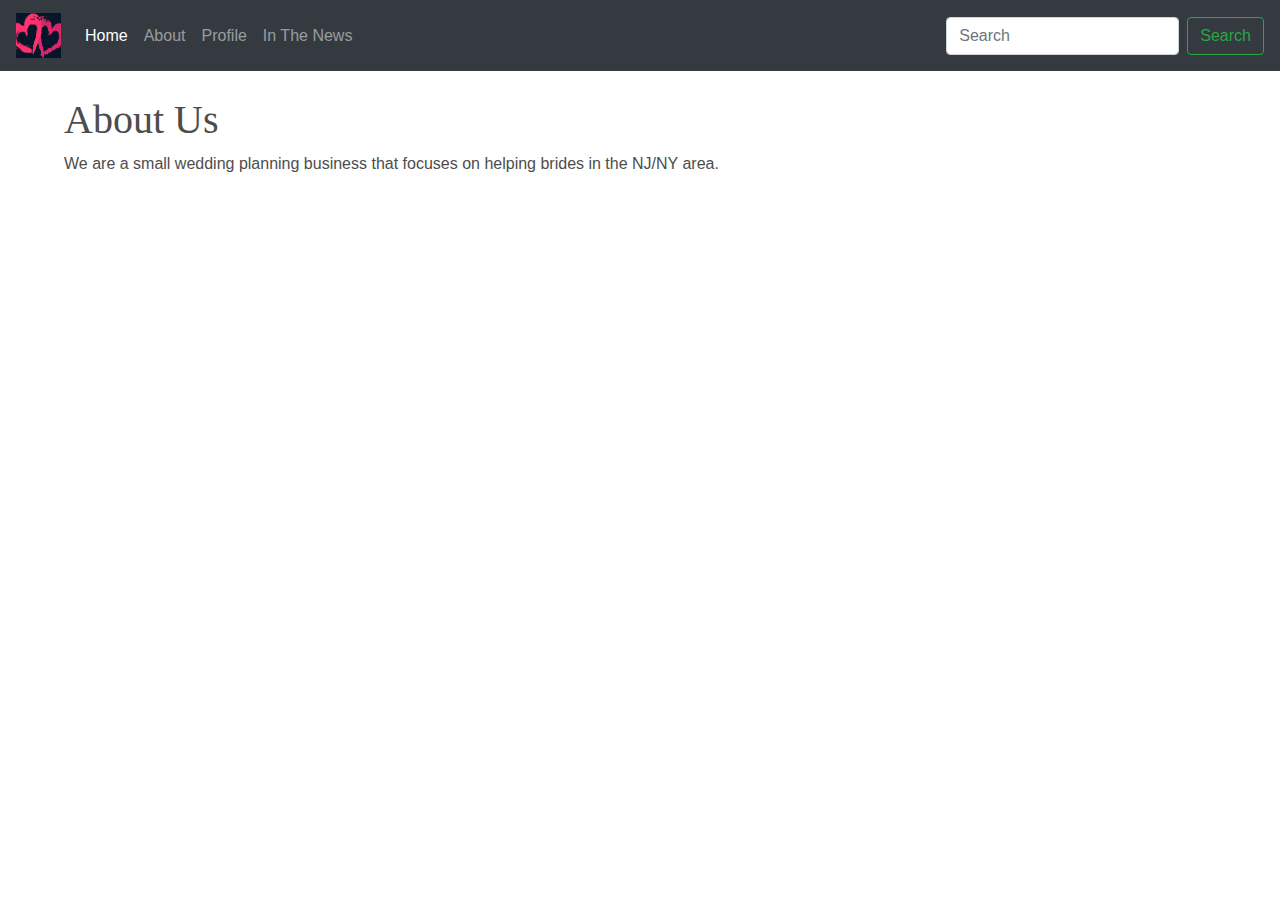
<file: about.html>
<!-- DEVELOPER: Tanisha Cruz, IS117-006, Spring 2018 -->
    <!-- Required meta tags -->
    <meta charset="utf-8">
    <meta name="viewport" content="width=device-width, initial-scale=1, shrink-to-fit=no">

    <!-- Bootstrap CSS -->
    <link rel="stylesheet" href="https://maxcdn.bootstrapcdn.com/bootstrap/4.0.0/css/bootstrap.min.css" integrity="sha384-Gn5384xqQ1aoWXA+058RXPxPg6fy4IWvTNh0E263XmFcJlSAwiGgFAW/dAiS6JXm" crossorigin="anonymous">

    <title>About Us</title>
  </head>
  <body>
    
      <link href="css/main.css" rel="stylesheet">

</head>
<body>
  

  <!-- Navigation Bar -->
  
  
  <nav class="navbar navbar-expand-md navbar-dark bg-dark fixed-top">
    <a class="navbar-brand" href="index.html">
        <img src="Hearts - Copy.png" width="45" height="45" alt="">
    </a>
    <button class="navbar-toggler" type="button" data-toggle="collapse" data-target="#navbarsExampleDefault" aria-controls="navbarsExampleDefault" aria-expanded="false" aria-label="Toggle navigation">
        <span class="navbar-toggler-icon"></span>
    </button>

    <div class="collapse navbar-collapse" id="navbarsExampleDefault">
        <ul class="navbar-nav mr-auto">
            <li class="nav-item active">
                <a class="nav-link" href="index.html">Home <span class="sr-only">(current)</span></a>
            </li>

          <li class="nav-item">
                <a class="nav-link" href="about.html">About</a>
            </li>
            <li class="nav-item">
                <a class="nav-link" href="profile.html">Profile</a>
            </li>
           <li class="nav-item">
                <a class="nav-link" href="InTheNews.html">In The News</a>
            </li>

        </ul>
      
        <form class="form-inline my-2 my-lg-0">
            <input class="form-control mr-sm-2" type="text" placeholder="Search" aria-label="Search">
            <button class="btn btn-outline-success my-2 my-sm-0" type="submit">Search</button>
        </form>
    </div>
</nav>  
  
  <h1> About Us </h1>
<p> We are a small wedding planning business that focuses on helping brides in the NJ/NY area.  </p>

</body>
  
  
  
</html>
</file>
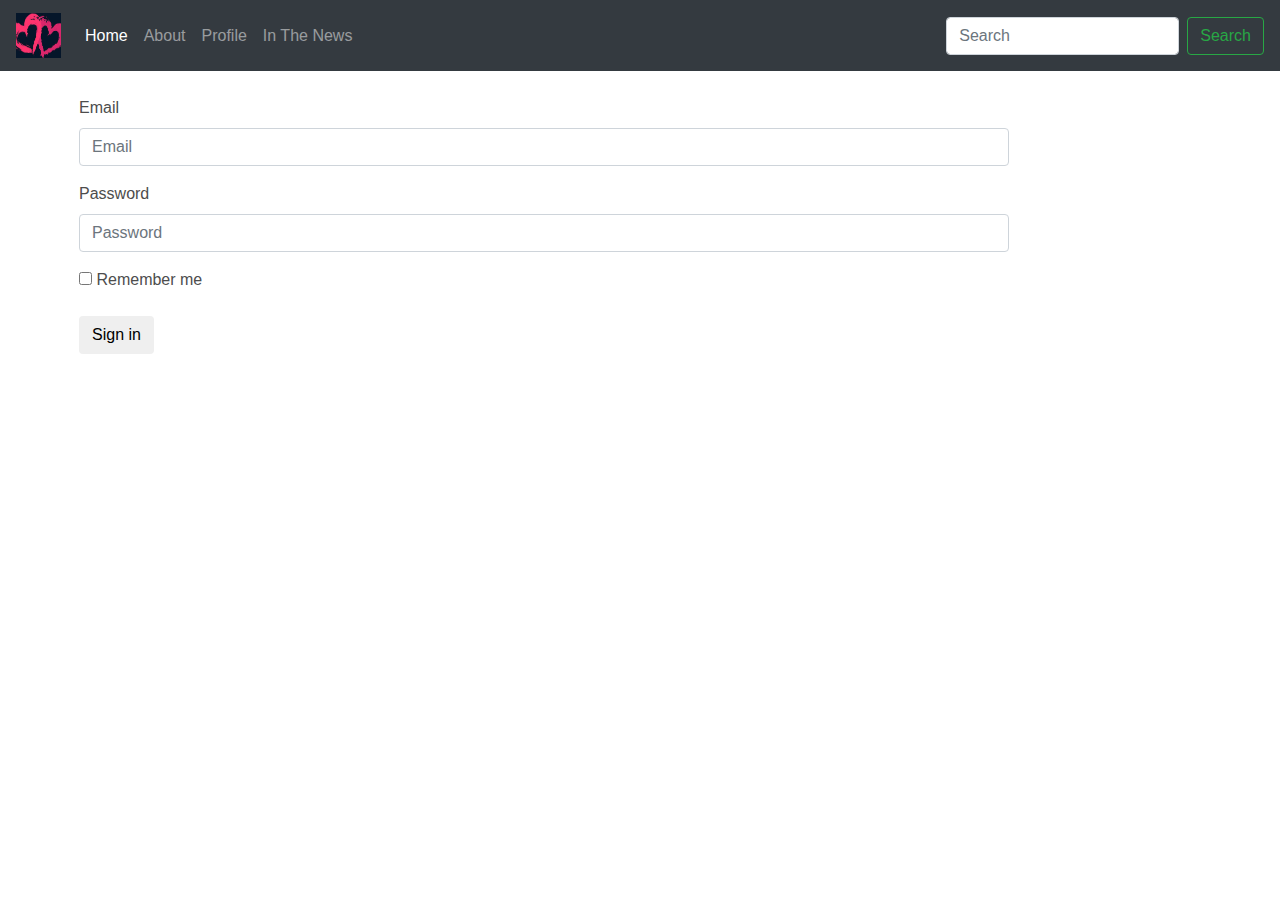
<file: profile.html>
<!DOCTYPE html>
<html lang="en">
<head>
<!-- Required meta tags -->
    <meta charset="utf-8">
    <meta name="viewport" content="width=device-width, initial-scale=1, shrink-to-fit=no">
    <meta name="description" content="A website dedicated to helping NJ and NY brides plan the wedding of their dreams.">
    <meta name="author" content="Tanisha Cruz">

    <!-- Bootstrap CSS -->
    <link rel="stylesheet" href="https://maxcdn.bootstrapcdn.com/bootstrap/4.0.0/css/bootstrap.min.css" integrity="sha384-Gn5384xqQ1aoWXA+058RXPxPg6fy4IWvTNh0E263XmFcJlSAwiGgFAW/dAiS6JXm" crossorigin="anonymous">

  
    <title>Profile Sign In</title>
  </head>
  <body>
    
      <link href="css/main.css" rel="stylesheet">

</head>
<body>
  

  <!-- Navigation Bar -->
  
  
  <nav class="navbar navbar-expand-md navbar-dark bg-dark fixed-top">
    <a class="navbar-brand" href="index.html">
        <img src="Hearts - Copy.png" width="45" height="45" alt="">
    </a>
    <button class="navbar-toggler" type="button" data-toggle="collapse" data-target="#navbarsExampleDefault" aria-controls="navbarsExampleDefault" aria-expanded="false" aria-label="Toggle navigation">
        <span class="navbar-toggler-icon"></span>
    </button>

    <div class="collapse navbar-collapse" id="navbarsExampleDefault">
        <ul class="navbar-nav mr-auto">
            <li class="nav-item active">
                <a class="nav-link" href="index.html">Home <span class="sr-only">(current)</span></a>
            </li>

          <li class="nav-item">
                <a class="nav-link" href="about.html">About</a>
            </li>
            <li class="nav-item">
                <a class="nav-link" href="profile.html">Profile</a>
            </li>
           <li class="nav-item">
                <a class="nav-link" href="InTheNews.html">In The News</a>
            </li>

        </ul>
      
        <form class="form-inline my-2 my-lg-0">
            <input class="form-control mr-sm-2" type="text" placeholder="Search" aria-label="Search">
            <button class="btn btn-outline-success my-2 my-sm-0" type="submit">Search</button>
        </form>
    </div>
</nav>
  
<body>
       <form class="form-horizontal">
  <div class="form-group">
    <label for="inputEmail3" class="col-sm-2 control-label">Email</label>
    <div class="col-sm-10">
      <input type="email" class="form-control" id="inputEmail3" placeholder="Email">
    </div>
  </div>
  <div class="form-group">
    <label for="inputPassword3" class="col-sm-2 control-label">Password</label>
    <div class="col-sm-10">
      <input type="password" class="form-control" id="inputPassword3" placeholder="Password">
    </div>
  </div>
  <div class="form-group">
    <div class="col-sm-offset-2 col-sm-10">
      <div class="checkbox">
        <label>
          <input type="checkbox"> Remember me
        </label>
      </div>
    </div>
  </div>
  <div class="form-group">
    <div class="col-sm-offset-2 col-sm-10">
      <button type="submit" class="btn btn-default">Sign in</button>
    </div>
  </div>
    </form> 
    
</body>
</html>
</file>
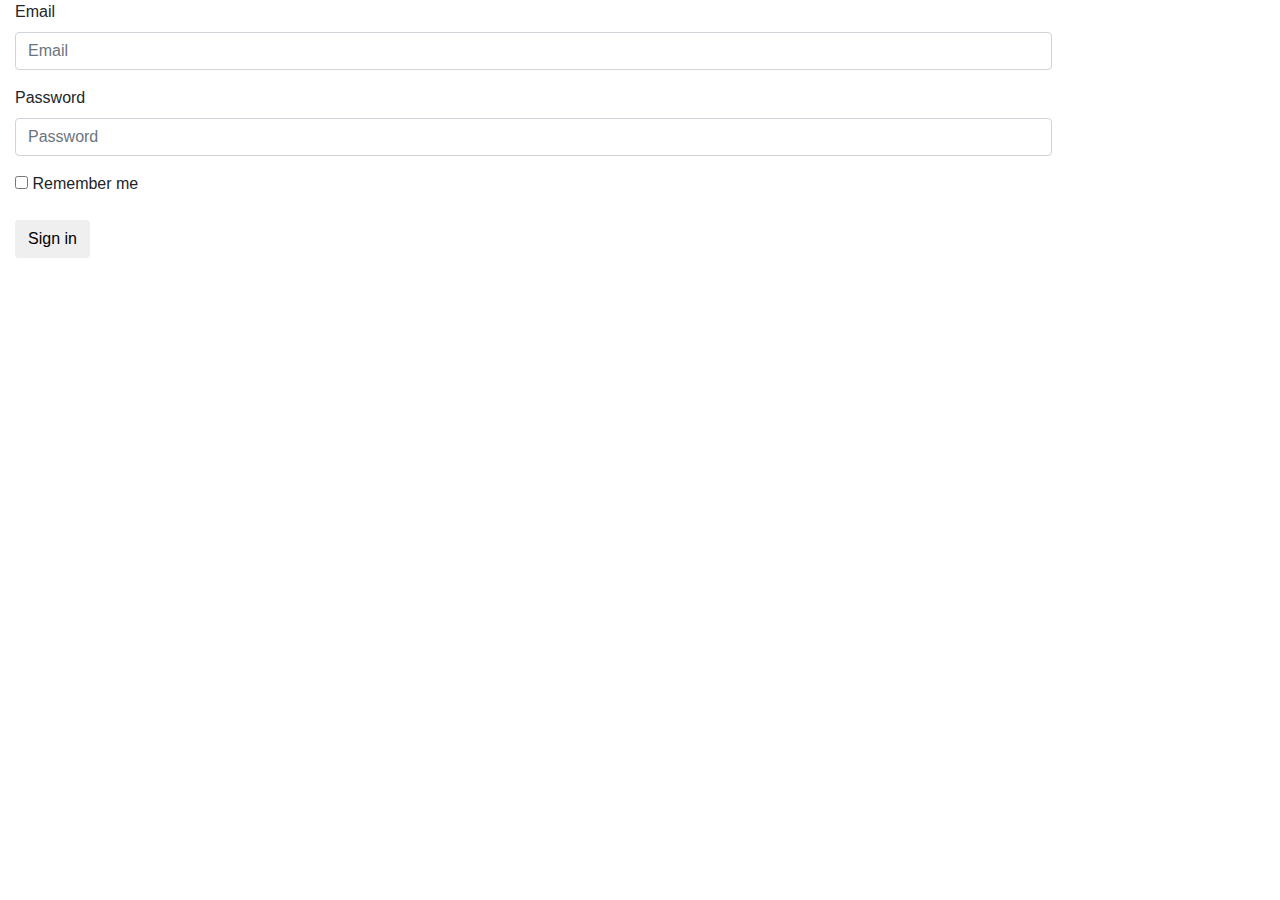
<file: signIn.html>
<!DOCTYPE html>
<html lang="en">
<head>
<!-- Required meta tags -->
    <meta charset="utf-8">
    <meta name="viewport" content="width=device-width, initial-scale=1, shrink-to-fit=no">
    <meta name="description" content="A website dedicated to helping NJ and NY brides plan the wedding of their dreams.">
    <meta name="author" content="Tanisha Cruz">

    <!-- Bootstrap CSS -->
    <link rel="stylesheet" href="https://maxcdn.bootstrapcdn.com/bootstrap/4.0.0/css/bootstrap.min.css" integrity="sha384-Gn5384xqQ1aoWXA+058RXPxPg6fy4IWvTNh0E263XmFcJlSAwiGgFAW/dAiS6JXm" crossorigin="anonymous">

    <title>Sign In</title>
</head>
<body>
       <form class="form-horizontal">
  <div class="form-group">
    <label for="inputEmail3" class="col-sm-2 control-label">Email</label>
    <div class="col-sm-10">
      <input type="email" class="form-control" id="inputEmail3" placeholder="Email">
    </div>
  </div>
  <div class="form-group">
    <label for="inputPassword3" class="col-sm-2 control-label">Password</label>
    <div class="col-sm-10">
      <input type="password" class="form-control" id="inputPassword3" placeholder="Password">
    </div>
  </div>
  <div class="form-group">
    <div class="col-sm-offset-2 col-sm-10">
      <div class="checkbox">
        <label>
          <input type="checkbox"> Remember me
        </label>
      </div>
    </div>
  </div>
  <div class="form-group">
    <div class="col-sm-offset-2 col-sm-10">
      <button type="submit" class="btn btn-default">Sign in</button>
    </div>
  </div>
    </form> 
    
</body>
</html>
</file>
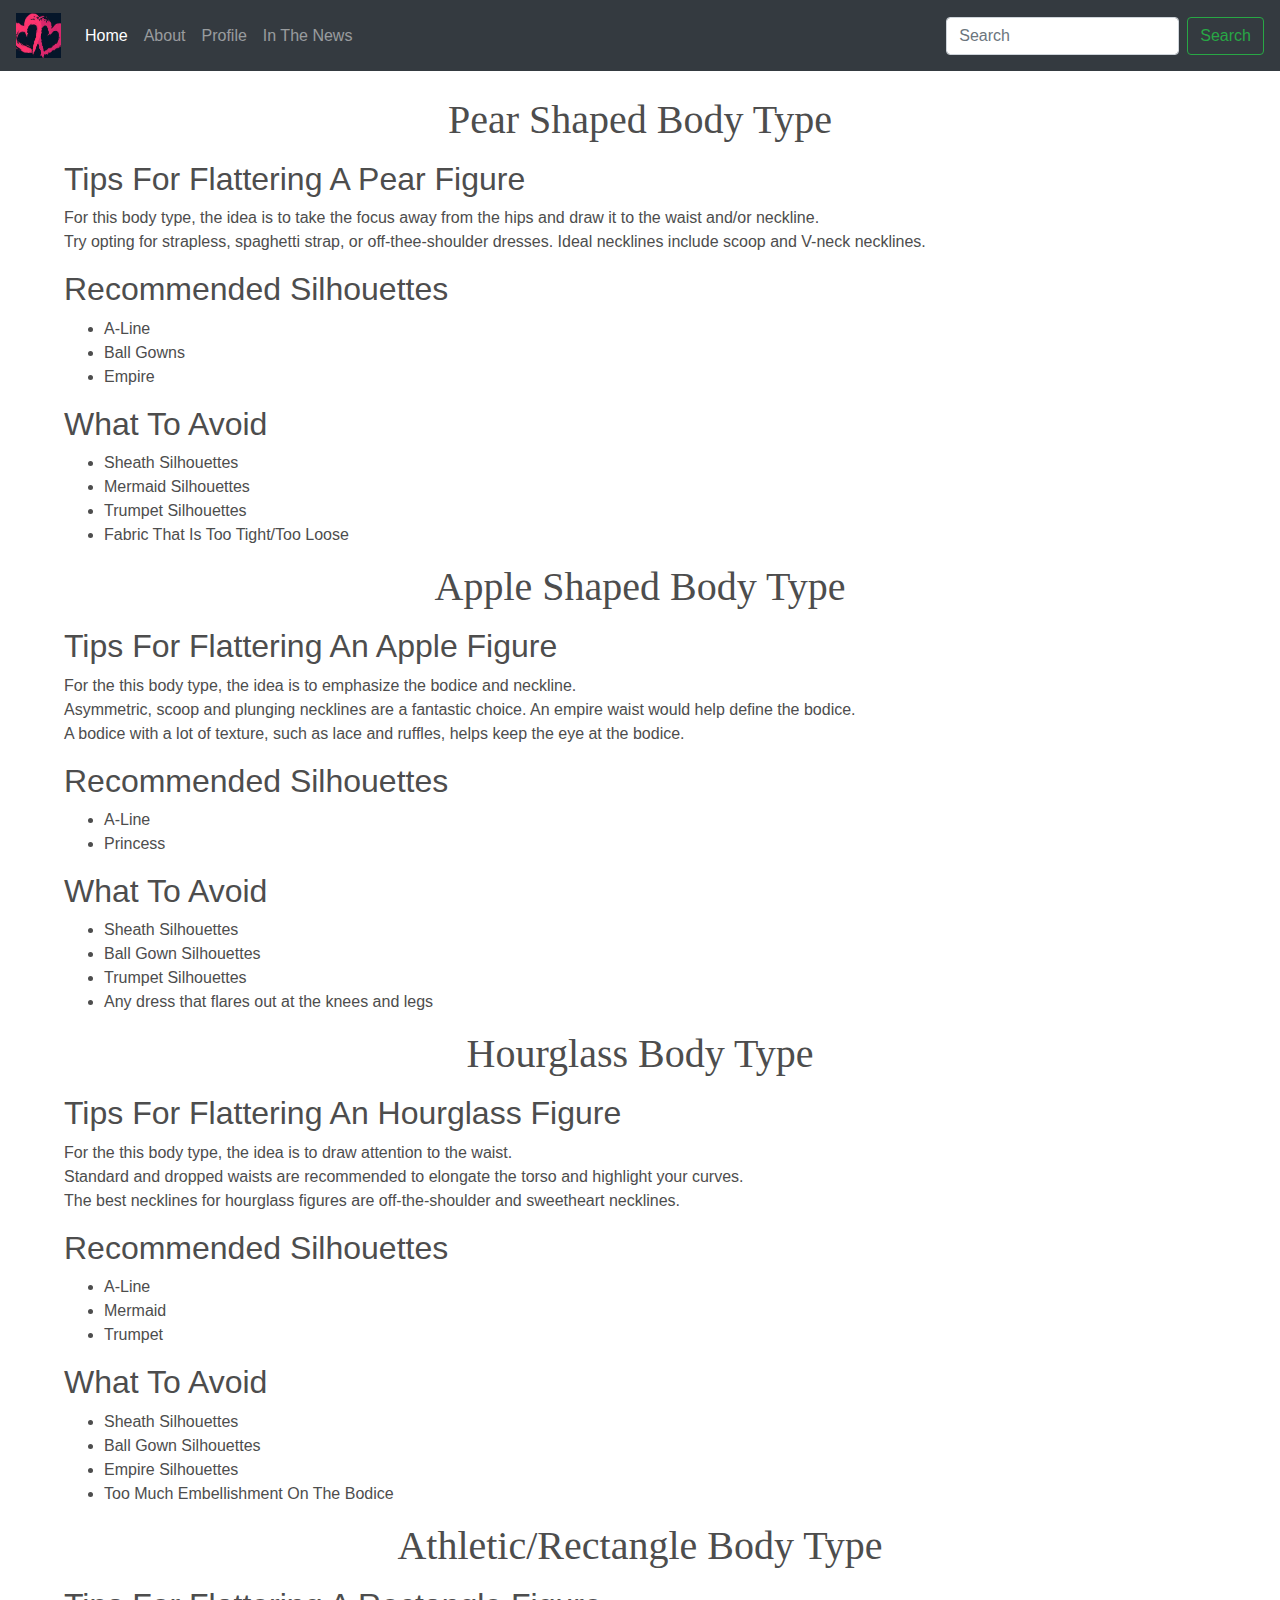
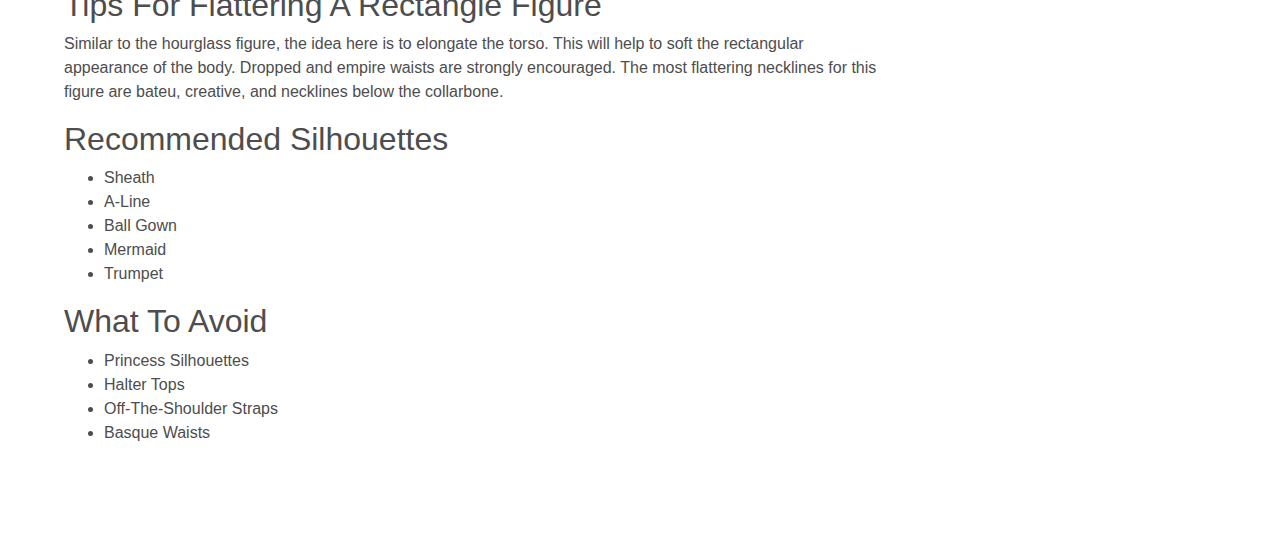
<file: WeddingDressSilhouettes.html>
<!doctype html>
<html lang="en">
  <head>
    <!-- DEVELOPER: Tanisha Cruz, IS117-006, Spring 2018 -->
    <!-- Required meta tags -->
    <meta charset="utf-8">
    <meta name="viewport" content="width=device-width, initial-scale=1, shrink-to-fit=no">

    <!-- Bootstrap CSS -->
    <link rel="stylesheet" href="https://maxcdn.bootstrapcdn.com/bootstrap/4.0.0/css/bootstrap.min.css" integrity="sha384-Gn5384xqQ1aoWXA+058RXPxPg6fy4IWvTNh0E263XmFcJlSAwiGgFAW/dAiS6JXm" crossorigin="anonymous">

    <title>Reina De Corazones Bridal Rescue!</title>
  </head>
  <body>
    
      <link href="css/main.css" rel="stylesheet">

</head>
<body>
  

  <!-- Navigation Bar -->
  
  
  <nav class="navbar navbar-expand-md navbar-dark bg-dark fixed-top">
    <a class="navbar-brand" href="index.html">
        <img src="Hearts - Copy.png" width="45" height="45" alt="">
    </a>
    <button class="navbar-toggler" type="button" data-toggle="collapse" data-target="#navbarsExampleDefault" aria-controls="navbarsExampleDefault" aria-expanded="false" aria-label="Toggle navigation">
        <span class="navbar-toggler-icon"></span>
    </button>

    <div class="collapse navbar-collapse" id="navbarsExampleDefault">
        <ul class="navbar-nav mr-auto">
            <li class="nav-item active">
                <a class="nav-link" href="index.html">Home <span class="sr-only">(current)</span></a>
            </li>

          <li class="nav-item">
                <a class="nav-link" href="about.html">About</a>
            </li>
            <li class="nav-item">
                <a class="nav-link" href="profile.html">Profile</a>
            </li>
           <li class="nav-item">
                <a class="nav-link" href="InTheNews.html">In The News</a>
            </li>

        </ul>
      
        <form class="form-inline my-2 my-lg-0">
            <input class="form-control mr-sm-2" type="text" placeholder="Search" aria-label="Search">
            <button class="btn btn-outline-success my-2 my-sm-0" type="submit">Search</button>
        </form>
    </div>
</nav>

  
   <h1 style="text-align:center"> Pear Shaped Body Type </h1>
   <p>    </p>
  
  <h2> Tips For Flattering A Pear Figure</h2>
  <p>For this body type, the idea is to take the focus away from the hips and draw it to the waist and/or neckline. <br>
    Try opting for strapless, spaghetti strap, or off-thee-shoulder dresses. Ideal necklines include scoop and V-neck necklines.</p> 
 
  <h2> Recommended Silhouettes </h2>
  <ul style="list-style-type:disc">
    <li>A-Line</li>
    <li>Ball Gowns</li>
    <li>Empire</li>
  </ul>
  
  <h2> What To Avoid </h2>
   <ul style="list-style-type:disc">
    <li>Sheath Silhouettes</li>
    <li>Mermaid Silhouettes</li>
    <li>Trumpet Silhouettes</li>
    <li>Fabric That Is Too Tight/Too Loose</li>
  </ul>
  
   <h1 style="text-align:center"> Apple Shaped Body Type </h1>
   <p>   </p>
  
  <h2> Tips For Flattering An Apple Figure</h2>
  <p>For the this body type, the idea is to emphasize the bodice and neckline. <br>
    Asymmetric, scoop and plunging necklines are a fantastic choice. An empire waist would help define the bodice.<br>
    A bodice with a lot of texture, such as lace and ruffles, helps keep the eye at the bodice.</p>
 
  <h2> Recommended Silhouettes </h2>
  <ul style="list-style-type:disc">
    <li>A-Line</li>
    <li>Princess</li>
  </ul>
  
  <h2> What To Avoid </h2>
   <ul style="list-style-type:disc">
    <li>Sheath Silhouettes</li>
    <li>Ball Gown Silhouettes</li>
    <li>Trumpet Silhouettes</li>
    <li>Any dress that flares out at the knees and legs</li>
  </ul>
  
   <h1 style="text-align:center"> Hourglass Body Type </h1>
   <p>   </p>
  
  <h2> Tips For Flattering An Hourglass Figure</h2>
  <p>For the this body type, the idea is to draw attention to the waist.<br>
    Standard and dropped waists are recommended to elongate the torso and highlight your curves.<br>
    The best necklines for hourglass figures are off-the-shoulder and sweetheart necklines.</p>
 
  <h2> Recommended Silhouettes </h2>
  <ul style="list-style-type:disc">
    <li>A-Line</li>
    <li>Mermaid</li>
    <li>Trumpet</li>
  </ul>
  
  <h2> What To Avoid </h2>
   <ul style="list-style-type:disc">
     <li>Sheath Silhouettes</li>
     <li>Ball Gown Silhouettes</li>
     <li>Empire Silhouettes</li>
     <li>Too Much Embellishment On The Bodice</li>
  </ul>
  
  
  <h1 style="text-align:center"> Athletic/Rectangle Body Type </h1>
   <p>   </p>
  
  <h2> Tips For Flattering A Rectangle Figure</h2>
  <p>Similar to the hourglass figure, the idea here is to elongate the torso. This will help to soft the rectangular<br>
    appearance of the body. Dropped and empire waists are strongly encouraged. The most flattering necklines for this <br>
    figure are bateu, creative, and necklines below the collarbone. </p>
 
  <h2> Recommended Silhouettes </h2>
  <ul style="list-style-type:disc">
    <li>Sheath</li>
    <li>A-Line</li>
    <li>Ball Gown</li>
    <li>Mermaid</li>
    <li>Trumpet</li>
    
  </ul>
  
  <h2> What To Avoid </h2>
   <ul style="list-style-type:disc">
     <li>Princess Silhouettes</li>
     <li>Halter Tops</li>
     <li>Off-The-Shoulder Straps</li>
     <li>Basque Waists</li>
  </ul>
  
  
  </body>
</html>
</file>
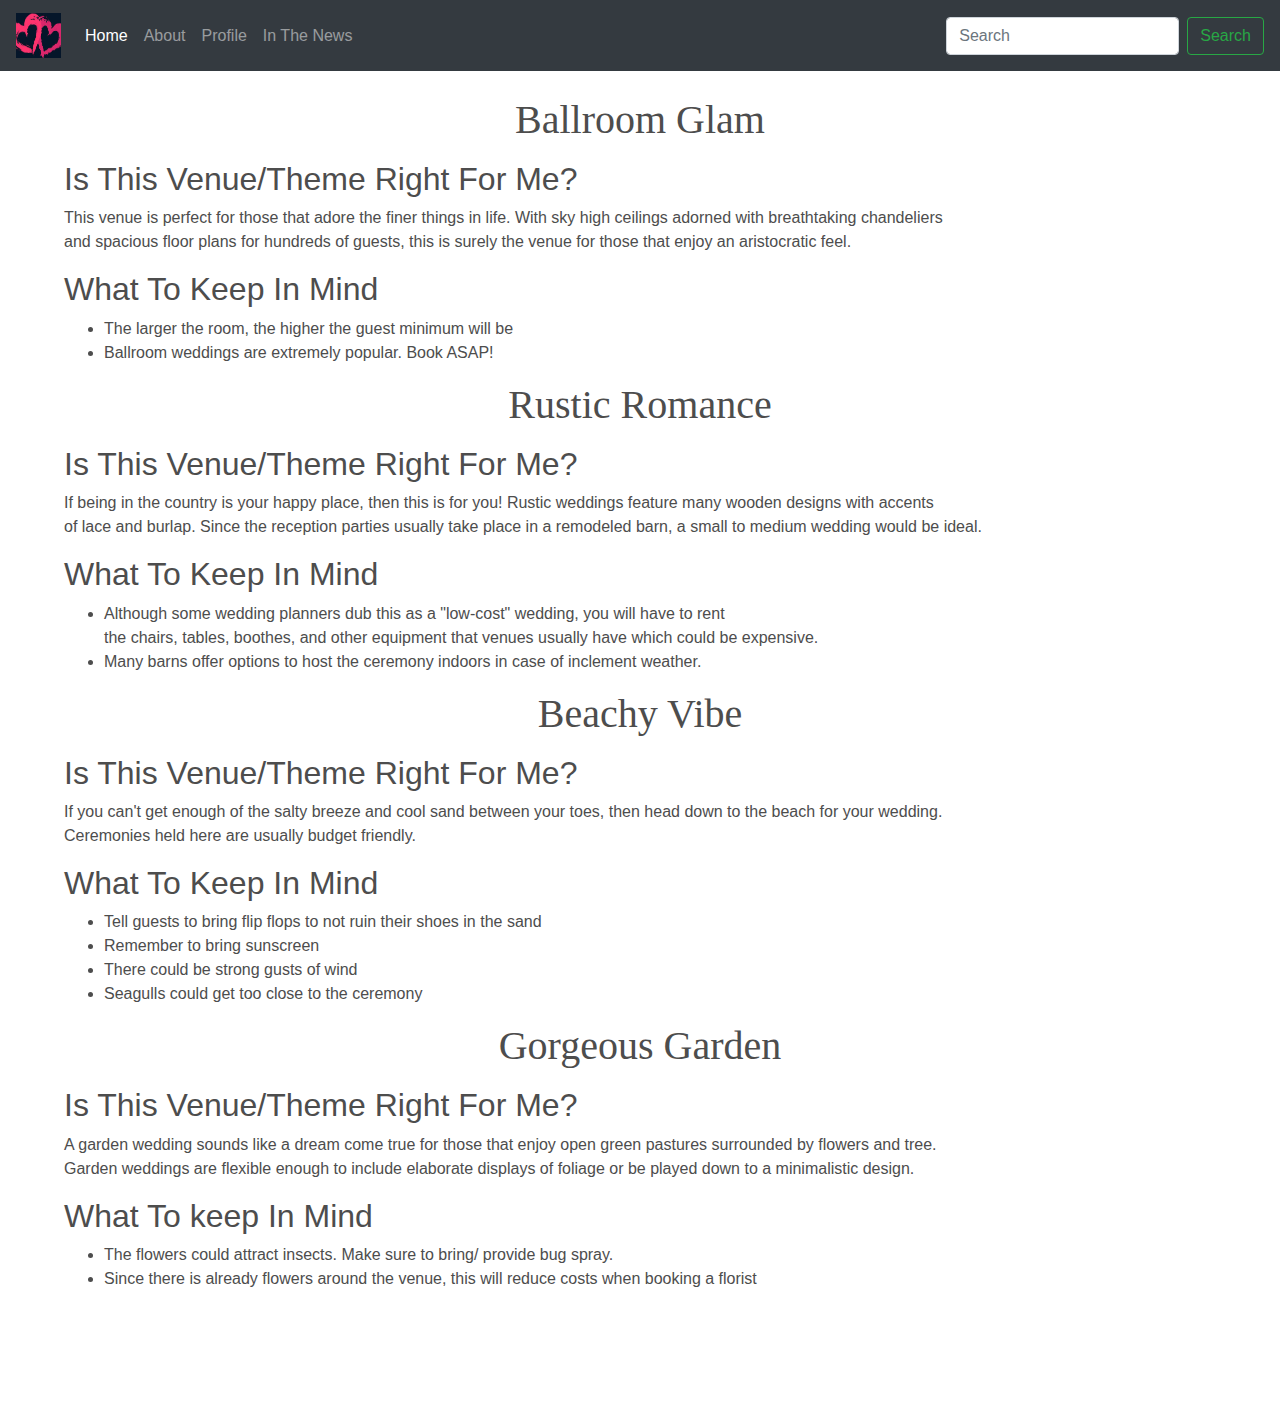
<file: WeddingThemesAndVenueIdeas.html>
<!doctype html>
<html lang="en">
  <head>
    <!-- DEVELOPER: Tanisha Cruz, IS117-006, Spring 2018 -->
    <!-- Required meta tags -->
    <meta charset="utf-8">
    <meta name="viewport" content="width=device-width, initial-scale=1, shrink-to-fit=no">

    <!-- Bootstrap CSS -->
    <link rel="stylesheet" href="https://maxcdn.bootstrapcdn.com/bootstrap/4.0.0/css/bootstrap.min.css" integrity="sha384-Gn5384xqQ1aoWXA+058RXPxPg6fy4IWvTNh0E263XmFcJlSAwiGgFAW/dAiS6JXm" crossorigin="anonymous">

    <title>Reina De Corazones Bridal Rescue!</title>
  </head>
  <body>
    
      <link href="css/main.css" rel="stylesheet">

</head>
<body>
  

  <!-- Navigation Bar -->
  
  
  <nav class="navbar navbar-expand-md navbar-dark bg-dark fixed-top">
    <a class="navbar-brand" href="index.html">
        <img src="Hearts - Copy.png" width="45" height="45" alt="">
    </a>
    <button class="navbar-toggler" type="button" data-toggle="collapse" data-target="#navbarsExampleDefault" aria-controls="navbarsExampleDefault" aria-expanded="false" aria-label="Toggle navigation">
        <span class="navbar-toggler-icon"></span>
    </button>

    <div class="collapse navbar-collapse" id="navbarsExampleDefault">
        <ul class="navbar-nav mr-auto">
            <li class="nav-item active">
                <a class="nav-link" href="index.html">Home <span class="sr-only">(current)</span></a>
            </li>

          <li class="nav-item">
                <a class="nav-link" href="about.html">About</a>
            </li>
            <li class="nav-item">
                <a class="nav-link" href="profile.html">Profile</a>
            </li>
           <li class="nav-item">
                <a class="nav-link" href="InTheNews.html">In The News</a>
            </li>

        </ul>
      
        <form class="form-inline my-2 my-lg-0">
            <input class="form-control mr-sm-2" type="text" placeholder="Search" aria-label="Search">
            <button class="btn btn-outline-success my-2 my-sm-0" type="submit">Search</button>
        </form>
    </div>
</nav>
  
  
 <h1 style="text-align:center"> Ballroom Glam </h1>
   <p>    </p>
  
  <h2>  Is This Venue/Theme Right For Me? </h2>
  <p>This venue is perfect for those that adore the finer things in life. With sky high ceilings adorned with breathtaking chandeliers<br>
    and spacious floor plans for hundreds of guests, this is surely the venue for those that enjoy an aristocratic feel.</p> 
 
  <h2> What To Keep In Mind </h2>
  <ul style="list-style-type:disc">
    <li>The larger the room, the higher the guest minimum will be </li>
    <li>Ballroom weddings are extremely popular. Book ASAP!</li>
  </ul>
  
  
   <h1 style="text-align:center"> Rustic Romance </h1>
   <p>    </p>
  
  <h2>  Is This Venue/Theme Right For Me? </h2>
  <p>If being in the country is your happy place, then this is for you! Rustic weddings feature many wooden designs with accents <br>
    of lace and burlap. Since the reception parties usually take place in a remodeled barn, a small to medium wedding would be ideal. </p>
 
  <h2> What To Keep In Mind </h2>
  <ul style="list-style-type:disc">
    <li>Although some wedding planners dub this as a "low-cost" wedding, you will have to rent <br>
     the chairs, tables, boothes, and other equipment that venues usually have which could be expensive.</li>
    <li>Many barns offer options to host the ceremony indoors in case of inclement weather.</li>
  </ul>
  
    <h1 style="text-align:center"> Beachy Vibe </h1>
   <p>    </p>
  
  <h2>  Is This Venue/Theme Right For Me? </h2>
  <p>If you can't get enough of the salty breeze and cool sand between your toes, then head down to the beach for your wedding.<br>
  Ceremonies held here are usually budget friendly.</p> 
 
  <h2> What To Keep In Mind </h2>
  <ul style="list-style-type:disc">
    <li>Tell guests to bring flip flops to not ruin their shoes in the sand</li>
    <li>Remember to bring sunscreen</li>
    <li>There could be strong gusts of wind</li>
    <li>Seagulls could get too close to the ceremony</li>
  </ul>
  
  
     <h1 style="text-align:center"> Gorgeous Garden </h1>
   <p>    </p>
  
  <h2> Is This Venue/Theme Right For Me? </h2>
  <p>A garden wedding sounds like a dream come true for those that enjoy open green pastures surrounded by flowers and tree.<br>
  Garden weddings are flexible enough to include elaborate displays of foliage or be played down to a minimalistic design.</p> 
 
  <h2> What To keep In Mind </h2>
  <ul style="list-style-type:disc">
    <li>The flowers could attract insects. Make sure to bring/ provide bug spray.</li>
    <li>Since there is already flowers around the venue, this will reduce costs when booking a florist</li>
  </ul>
  
  
  
  </body>
</html>
</file>
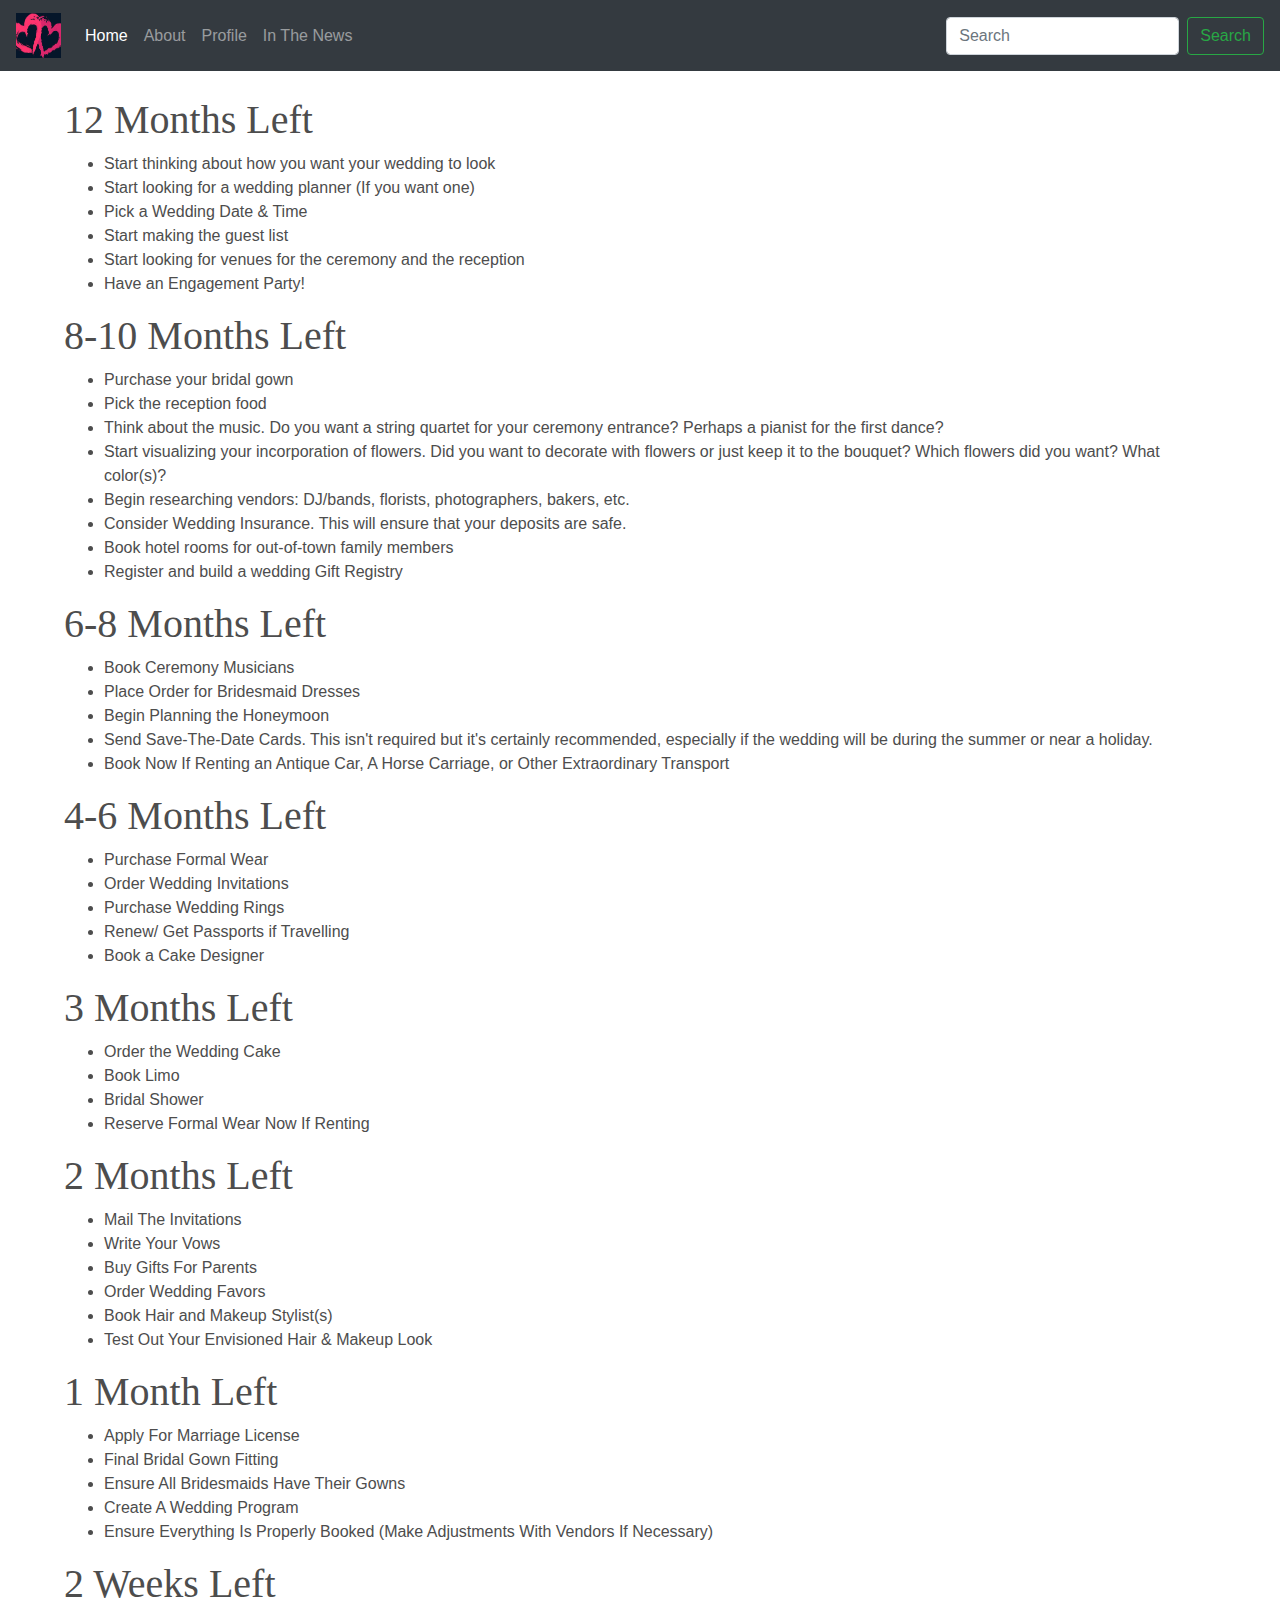
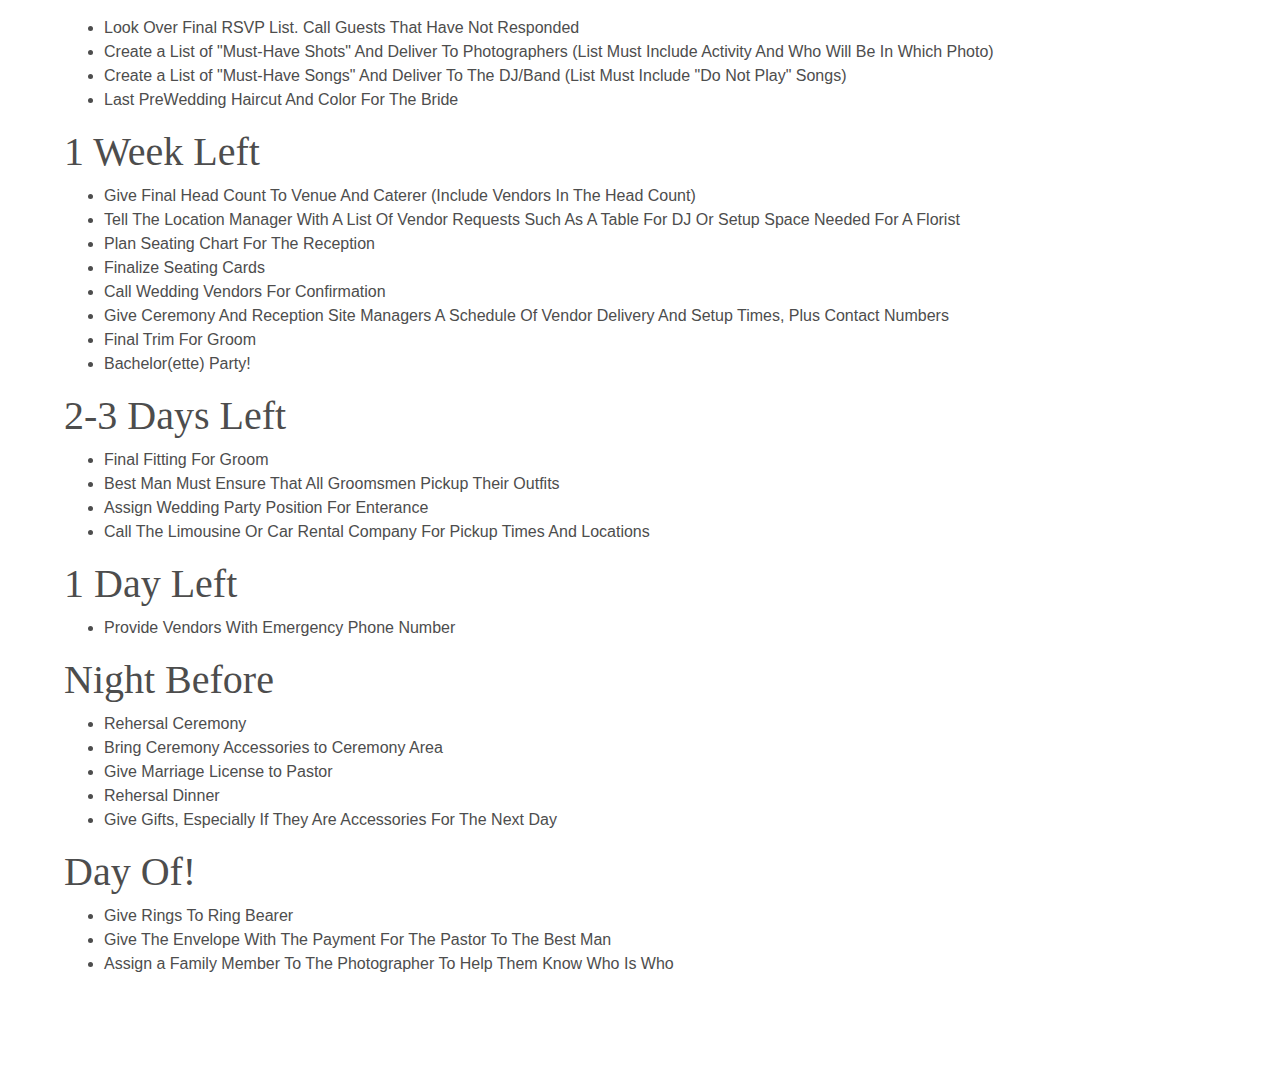
<file: WeddingTimeline.html>
<!doctype html>
<html lang="en">
  <head>
    <!-- DEVELOPER: Tanisha Cruz, IS117-006, Spring 2018 -->
    <!-- Required meta tags -->
    <meta charset="utf-8">
    <meta name="viewport" content="width=device-width, initial-scale=1, shrink-to-fit=no">

    <!-- Bootstrap CSS -->
    <link rel="stylesheet" href="https://maxcdn.bootstrapcdn.com/bootstrap/4.0.0/css/bootstrap.min.css" integrity="sha384-Gn5384xqQ1aoWXA+058RXPxPg6fy4IWvTNh0E263XmFcJlSAwiGgFAW/dAiS6JXm" crossorigin="anonymous">

    <title>Reina De Corazones Bridal Rescue!</title>
  </head>
    
      <link href="css/main.css" rel="stylesheet">
<body>
  

  <!-- Navigation Bar -->
  
  
  <nav class="navbar navbar-expand-md navbar-dark bg-dark fixed-top">
    <a class="navbar-brand" href="index.html">
        <img src="Hearts - Copy.png" width="45" height="45" alt="">
    </a>
    <button class="navbar-toggler" type="button" data-toggle="collapse" data-target="#navbarsExampleDefault" aria-controls="navbarsExampleDefault" aria-expanded="false" aria-label="Toggle navigation">
        <span class="navbar-toggler-icon"></span>
    </button>

    <div class="collapse navbar-collapse" id="navbarsExampleDefault">
        <ul class="navbar-nav mr-auto">
            <li class="nav-item active">
                <a class="nav-link" href="index.html">Home <span class="sr-only">(current)</span></a>
            </li>

          <li class="nav-item">
                <a class="nav-link" href="about.html">About</a>
            </li>
            <li class="nav-item">
                <a class="nav-link" href="profile.html">Profile</a>
            </li>
           <li class="nav-item">
                <a class="nav-link" href="InTheNews.html">In The News</a>
            </li>

        </ul>
      
        <form class="form-inline my-2 my-lg-0">
            <input class="form-control mr-sm-2" type="text" placeholder="Search" aria-label="Search">
            <button class="btn btn-outline-success my-2 my-sm-0" type="submit">Search</button>
        </form>
    </div>
</nav>

  <h1> 12 Months Left</h1>
  <ul style="list-style-type:disc">
  <li>Start thinking about how you want your wedding to look</li>
  <li>Start looking for a wedding planner (If you want one)</li>
  <li>Pick a Wedding Date & Time</li>
  <li>Start making the guest list</li>
  <li>Start looking for venues for the ceremony and the reception</li>
  <li>Have an Engagement Party!</li>
    
</ul>
  
  <h1> 8-10 Months Left </h1>
  <ul style="list-style-type:disc">
    <li>Purchase your bridal gown</li>
    <li>Pick the reception food</li>
    <li>Think about the music. Do you want a string quartet for your ceremony entrance? Perhaps a pianist for the first dance? </li>
    <li>Start visualizing your incorporation of flowers. Did you want to decorate with flowers or just keep it to the bouquet? Which flowers did you want? What color(s)?</li>
    <li>Begin researching vendors: DJ/bands, florists, photographers, bakers, etc. </li>
    <li>Consider Wedding Insurance. This will ensure that your deposits are safe.</li>
    <li>Book hotel rooms for out-of-town family members</li>
    <li>Register and build a wedding Gift Registry</li>
    
  </ul>
    
    <h1> 6-8 Months Left</h1>
  <ul style="list-style-type:disc">
  <li>Book Ceremony Musicians</li>
  <li>Place Order for Bridesmaid Dresses</li>
  <li>Begin Planning the Honeymoon</li>
  <li>Send Save-The-Date Cards. This isn't required but it's certainly recommended, especially if the wedding will be during the summer or near a holiday.</li>
  <li>Book Now If Renting an Antique Car, A Horse Carriage, or Other Extraordinary Transport</li>
</ul>
  
  <h1> 4-6 Months Left </h1>
  <ul style="list-style-type:disc">
    <li>Purchase Formal Wear</li>
    <li>Order Wedding Invitations</li>
    <li>Purchase Wedding Rings</li>
    <li>Renew/ Get Passports if Travelling</li>
    <li>Book a Cake Designer</li>
   
 </ul>
  
  <h1> 3 Months Left </h1>
  <ul style="list-style-type:disc">
    <li>Order the Wedding Cake</li>
    <li>Book Limo</li>
    <li>Bridal Shower</li>
    <li>Reserve Formal Wear Now If Renting</li>
  </ul>
  
     <h1> 2 Months Left </h1>
  <ul style="list-style-type:disc">
    <li>Mail The Invitations</li>
    <li>Write Your Vows</li>
    <li>Buy Gifts For Parents</li>
    <li>Order Wedding Favors</li>
    <li>Book Hair and Makeup Stylist(s)</li>
    <li>Test Out Your Envisioned Hair & Makeup Look</li>
  </ul>
  
   <h1> 1 Month Left </h1>
  <ul style="list-style-type:disc">
    <li>Apply For Marriage License</li>
    <li>Final Bridal Gown Fitting</li>
    <li>Ensure All Bridesmaids Have Their Gowns</li>
    <li>Create A Wedding Program</li>
    <li>Ensure Everything Is Properly Booked (Make Adjustments With Vendors If Necessary) </li>
  </ul>
  
   <h1> 2 Weeks Left </h1>
  <ul style="list-style-type:disc">
    <li>Look Over Final RSVP List. Call Guests That Have Not Responded</li>
    <li>Create a List of "Must-Have Shots" And Deliver To Photographers (List Must Include Activity And Who Will Be In Which Photo)</li>
    <li>Create a List of "Must-Have Songs" And Deliver To The DJ/Band (List Must Include "Do Not Play" Songs)</li>
    <li>Last PreWedding Haircut And Color For The Bride</li>
  </ul>
  
  <h1> 1 Week Left </h1>
  <ul style="list-style-type:disc">
    <li>Give Final Head Count To Venue And Caterer (Include Vendors In The Head Count) </li>
    <li>Tell The Location Manager With A List Of Vendor Requests Such As A Table For DJ Or Setup Space Needed For A Florist</li>
    <li>Plan Seating Chart For The Reception</li>
    <li>Finalize Seating Cards</li>
    <li>Call Wedding Vendors For Confirmation</li>
    <li>Give Ceremony And Reception Site Managers A Schedule Of Vendor Delivery And Setup Times, Plus Contact Numbers</li>
    <li>Final Trim For Groom</li>
    <li>Bachelor(ette) Party!</li>
    
  </ul>
  
   <h1> 2-3 Days Left </h1>
  <ul style="list-style-type:disc">
    <li>Final Fitting For Groom </li>
    <li>Best Man Must Ensure That All Groomsmen Pickup Their Outfits</li>
    <li>Assign Wedding Party Position For Enterance</li>
    <li>Call The Limousine Or Car Rental Company For Pickup Times And Locations</li>
  
  </ul>
  
  <h1> 1 Day Left </h1>
  <ul style="list-style-type:disc">
    <li>Provide Vendors With Emergency Phone Number</li>
  </ul>
  
  <h1> Night Before </h1>
  <ul style="list-style-type:disc">
    <li>Rehersal Ceremony</li>
    <li>Bring Ceremony Accessories to Ceremony Area</li>
    <li>Give Marriage License to Pastor</li>
    <li>Rehersal Dinner</li>
    <li>Give Gifts, Especially If They Are Accessories For The Next Day</li>
    
  </ul>
  
   <h1> Day Of! </h1>
  <ul style="list-style-type:disc">
    <li>Give Rings To Ring Bearer</li>
    <li>Give The Envelope With The Payment For The Pastor To The Best Man</li>
    <li>Assign a Family Member To The Photographer To Help Them Know Who Is Who</li>
    
  </ul>
  
  </body>
</html>
</file>
<file: css/main.css>
/*DEVELOPER: Tanisha Cruz, IS117-006, Spring 2018*/

body {
  padding-top: 6rem;
  padding-bottom: 6rem;
  padding-left: 4rem;
  padding-right: 4rem;
  color: #4d4d4d;
}

/* Since I added the padding in the body, I don't need this anymore but I'm keeping it just in case something goes wrong lol

.carousel {
  margin-top: 3rem;
}
*/

/* Heights */
.carousel-item {
  height: 30rem;
  background-color: #808080;
}
.carousel-item > img {
  position: absolute;
  top: 0;
  left: 0;
  min-width: 100%;
  height: 30rem;
}

h1 {
font-family: fantasy;

}
</file>
